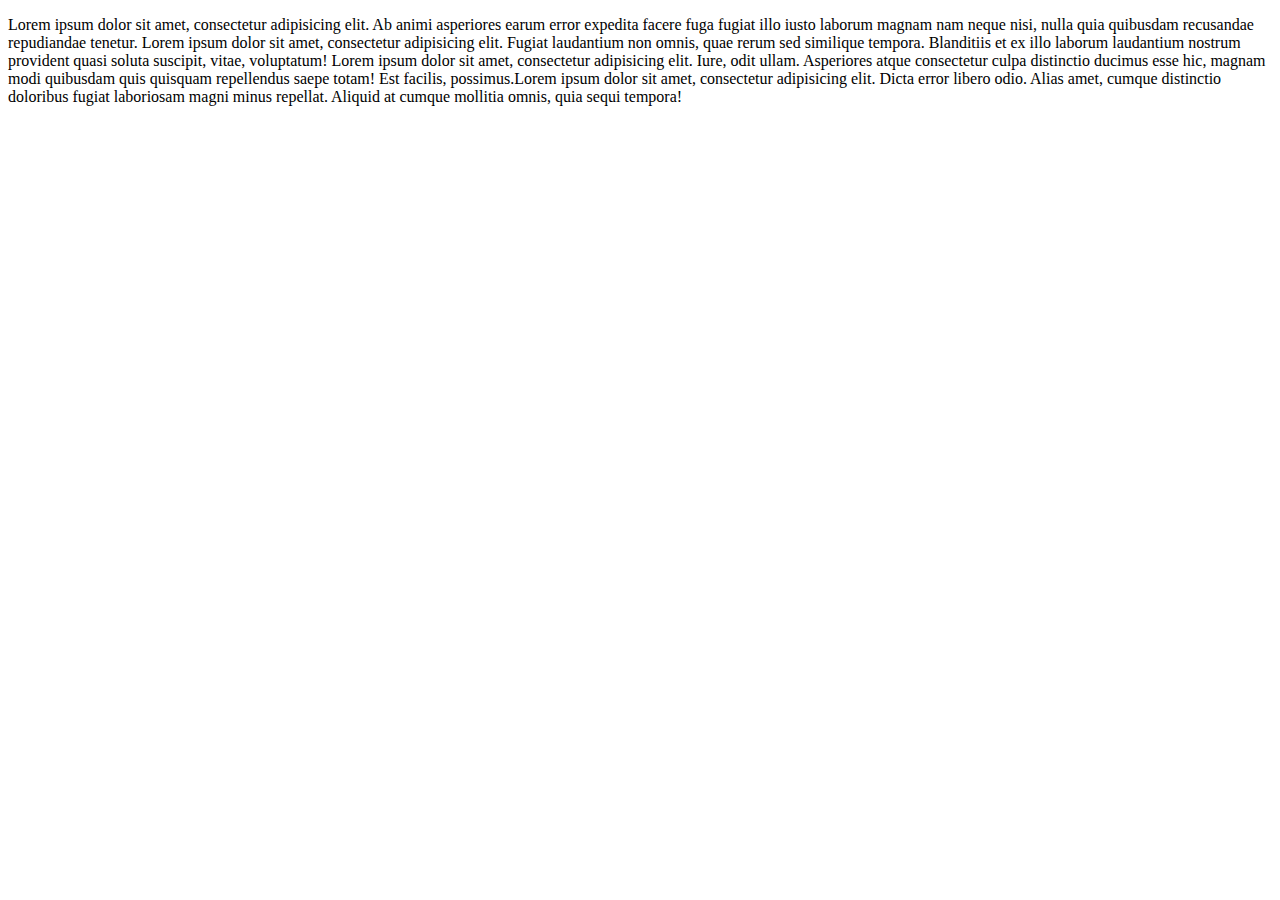
<file: index.html>
<!DOCTYPE html>
<html>
<head lang="en">
    <meta charset="UTF-8">
    <title>Responsive Template</title>

    <meta charset="utf-8" />
    <!--<meta name="viewport" content="width=device-width, initial-scale=1.0" />-->

    <!-- <link rel="stylesheet" href="foundation/css/foundation.css" />
     <script src="foundation/js/vendor/modernizr.js"></script>

     <script src="foundation/js/vendor/jquery.js"></script>
     <script src="foundation/js/foundation.min.js"></script>
     <script>
         $(document).foundation();
     </script>
 -->
</head>
<body>

<div>
    <p>
        Lorem ipsum dolor sit amet, consectetur adipisicing elit. Ab animi asperiores earum error expedita facere fuga fugiat illo iusto laborum magnam nam neque nisi, nulla quia quibusdam recusandae repudiandae tenetur.
        Lorem ipsum dolor sit amet, consectetur adipisicing elit. Fugiat laudantium non omnis, quae rerum sed similique tempora. Blanditiis et ex illo laborum laudantium nostrum provident quasi soluta suscipit, vitae, voluptatum!
        Lorem ipsum dolor sit amet, consectetur adipisicing elit. Iure, odit ullam. Asperiores atque consectetur culpa distinctio ducimus esse hic, magnam modi quibusdam quis quisquam repellendus saepe totam! Est facilis, possimus.Lorem ipsum dolor sit amet, consectetur adipisicing elit. Dicta error libero odio. Alias amet, cumque distinctio doloribus fugiat laboriosam magni minus repellat. Aliquid at cumque mollitia omnis, quia sequi tempora!
    </p>
</div>


</body>
</html>
</file>
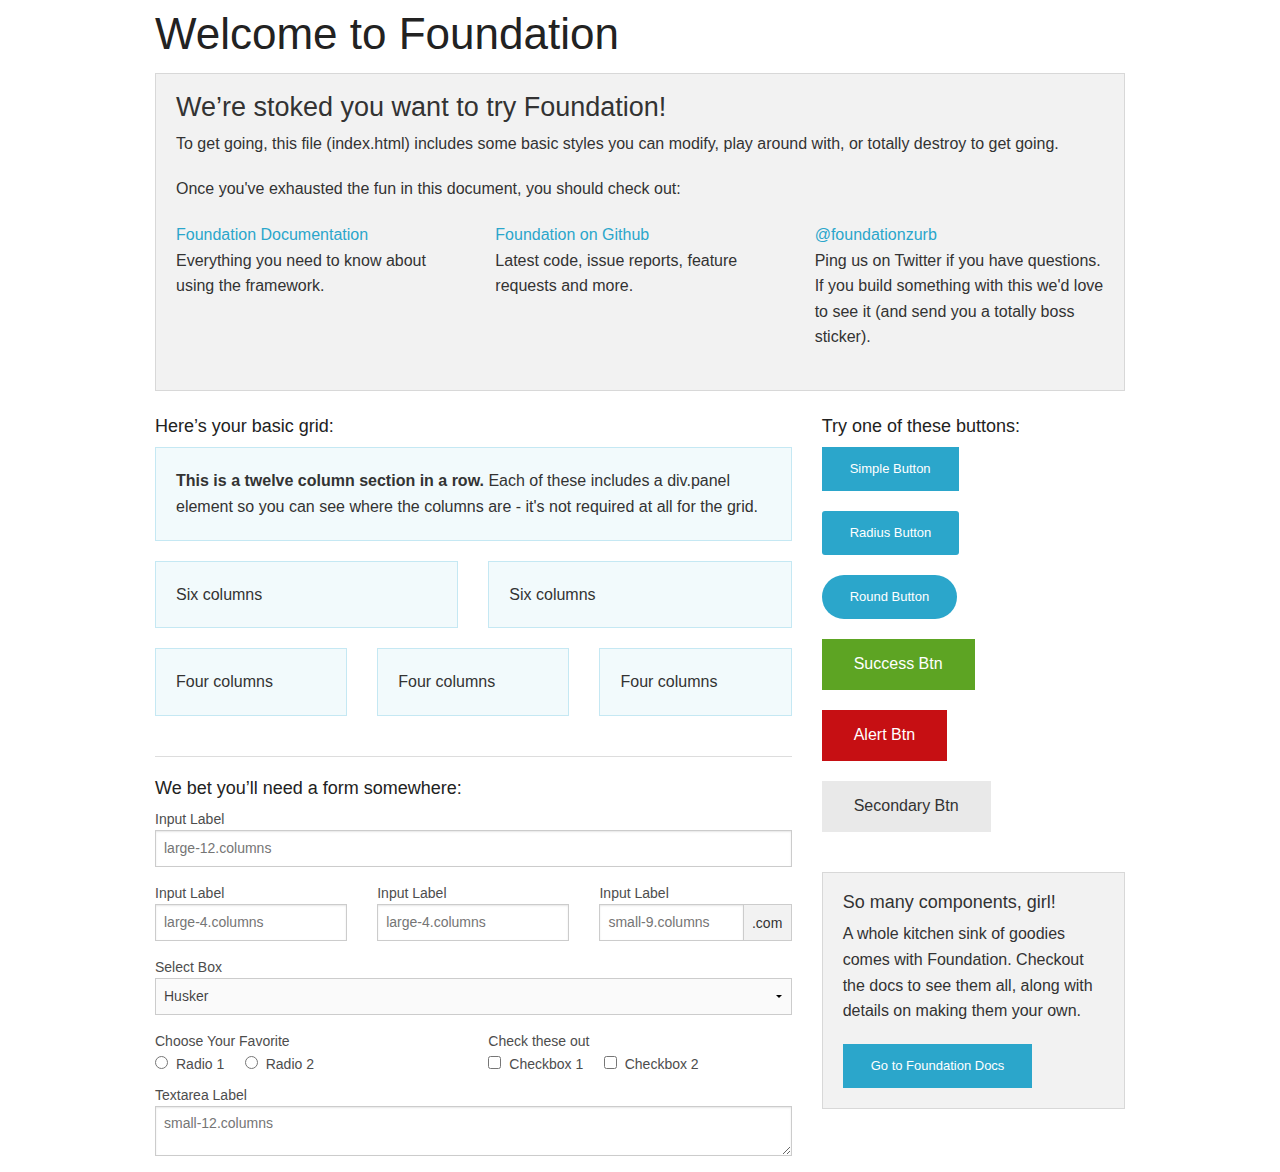
<file: foundation/index.html>
<!doctype html>
<html class="no-js" lang="en">
  <head>
    <meta charset="utf-8" />
    <meta name="viewport" content="width=device-width, initial-scale=1.0" />
    <title>Foundation | Welcome</title>
    <link rel="stylesheet" href="css/foundation.css" />
    <script src="js/vendor/modernizr.js"></script>
  </head>
  <body>
    
    <div class="row">
      <div class="large-12 columns">
        <h1>Welcome to Foundation</h1>
      </div>
    </div>
    
    <div class="row">
      <div class="large-12 columns">
      	<div class="panel">
	        <h3>We&rsquo;re stoked you want to try Foundation! </h3>
	        <p>To get going, this file (index.html) includes some basic styles you can modify, play around with, or totally destroy to get going.</p>
	        <p>Once you've exhausted the fun in this document, you should check out:</p>
	        <div class="row">
	        	<div class="large-4 medium-4 columns">
	    		<p><a href="http://foundation.zurb.com/docs">Foundation Documentation</a><br />Everything you need to know about using the framework.</p>
	    	</div>
	        	<div class="large-4 medium-4 columns">
	        		<p><a href="http://github.com/zurb/foundation">Foundation on Github</a><br />Latest code, issue reports, feature requests and more.</p>
	        	</div>
	        	<div class="large-4 medium-4 columns">
	        		<p><a href="http://twitter.com/foundationzurb">@foundationzurb</a><br />Ping us on Twitter if you have questions. If you build something with this we'd love to see it (and send you a totally boss sticker).</p>
	        	</div>        
					</div>
      	</div>
      </div>
    </div>

    <div class="row">
      <div class="large-8 medium-8 columns">
        <h5>Here&rsquo;s your basic grid:</h5>
        <!-- Grid Example -->

        <div class="row">
          <div class="large-12 columns">
            <div class="callout panel">
              <p><strong>This is a twelve column section in a row.</strong> Each of these includes a div.panel element so you can see where the columns are - it's not required at all for the grid.</p>
            </div>
          </div>
        </div>
        <div class="row">
          <div class="large-6 medium-6 columns">
            <div class="callout panel">
              <p>Six columns</p>
            </div>
          </div>
          <div class="large-6 medium-6 columns">
            <div class="callout panel">
              <p>Six columns</p>
            </div>
          </div>
        </div>
        <div class="row">
          <div class="large-4 medium-4 small-4 columns">
            <div class="callout panel">
              <p>Four columns</p>
            </div>
          </div>
          <div class="large-4 medium-4 small-4 columns">
            <div class="callout panel">
              <p>Four columns</p>
            </div>
          </div>
          <div class="large-4 medium-4 small-4 columns">
            <div class="callout panel">
              <p>Four columns</p>
            </div>
          </div>
        </div>
        
        <hr />
                
        <h5>We bet you&rsquo;ll need a form somewhere:</h5>
        <form>
				  <div class="row">
				    <div class="large-12 columns">
				      <label>Input Label</label>
				      <input type="text" placeholder="large-12.columns" />
				    </div>
				  </div>
				  <div class="row">
				    <div class="large-4 medium-4 columns">
				      <label>Input Label</label>
				      <input type="text" placeholder="large-4.columns" />
				    </div>
				    <div class="large-4 medium-4 columns">
				      <label>Input Label</label>
				      <input type="text" placeholder="large-4.columns" />
				    </div>
				    <div class="large-4 medium-4 columns">
				      <div class="row collapse">
				        <label>Input Label</label>
				        <div class="small-9 columns">
				          <input type="text" placeholder="small-9.columns" />
				        </div>
				        <div class="small-3 columns">
				          <span class="postfix">.com</span>
				        </div>
				      </div>
				    </div>
				  </div>
				  <div class="row">
				    <div class="large-12 columns">
				      <label>Select Box</label>
				      <select>
				        <option value="husker">Husker</option>
				        <option value="starbuck">Starbuck</option>
				        <option value="hotdog">Hot Dog</option>
				        <option value="apollo">Apollo</option>
				      </select>
				    </div>
				  </div>
				  <div class="row">
				    <div class="large-6 medium-6 columns">
				      <label>Choose Your Favorite</label>
				      <input type="radio" name="pokemon" value="Red" id="pokemonRed"><label for="pokemonRed">Radio 1</label>
				      <input type="radio" name="pokemon" value="Blue" id="pokemonBlue"><label for="pokemonBlue">Radio 2</label>
				    </div>
				    <div class="large-6 medium-6 columns">
				      <label>Check these out</label>
				      <input id="checkbox1" type="checkbox"><label for="checkbox1">Checkbox 1</label>
				      <input id="checkbox2" type="checkbox"><label for="checkbox2">Checkbox 2</label>
				    </div>
				  </div>
				  <div class="row">
				    <div class="large-12 columns">
				      <label>Textarea Label</label>
				      <textarea placeholder="small-12.columns"></textarea>
				    </div>
				  </div>
				</form>
      </div>     

      <div class="large-4 medium-4 columns">
			  <h5>Try one of these buttons:</h5>
			  <p><a href="#" class="small button">Simple Button</a><br/>
        <a href="#" class="small radius button">Radius Button</a><br/>
        <a href="#" class="small round button">Round Button</a><br/>            
        <a href="#" class="medium success button">Success Btn</a><br/>
        <a href="#" class="medium alert button">Alert Btn</a><br/>
        <a href="#" class="medium secondary button">Secondary Btn</a></p>           
				<div class="panel">
        	<h5>So many components, girl!</h5>
        	<p>A whole kitchen sink of goodies comes with Foundation. Checkout the docs to see them all, along with details on making them your own.</p>
        	<a href="http://foundation.zurb.com/docs/" class="small button">Go to Foundation Docs</a>          
        </div>
      </div>
    </div>
    
    <script src="js/vendor/jquery.js"></script>
    <script src="js/foundation.min.js"></script>
    <script>
      $(document).foundation();
    </script>
  </body>
</html>
</file>
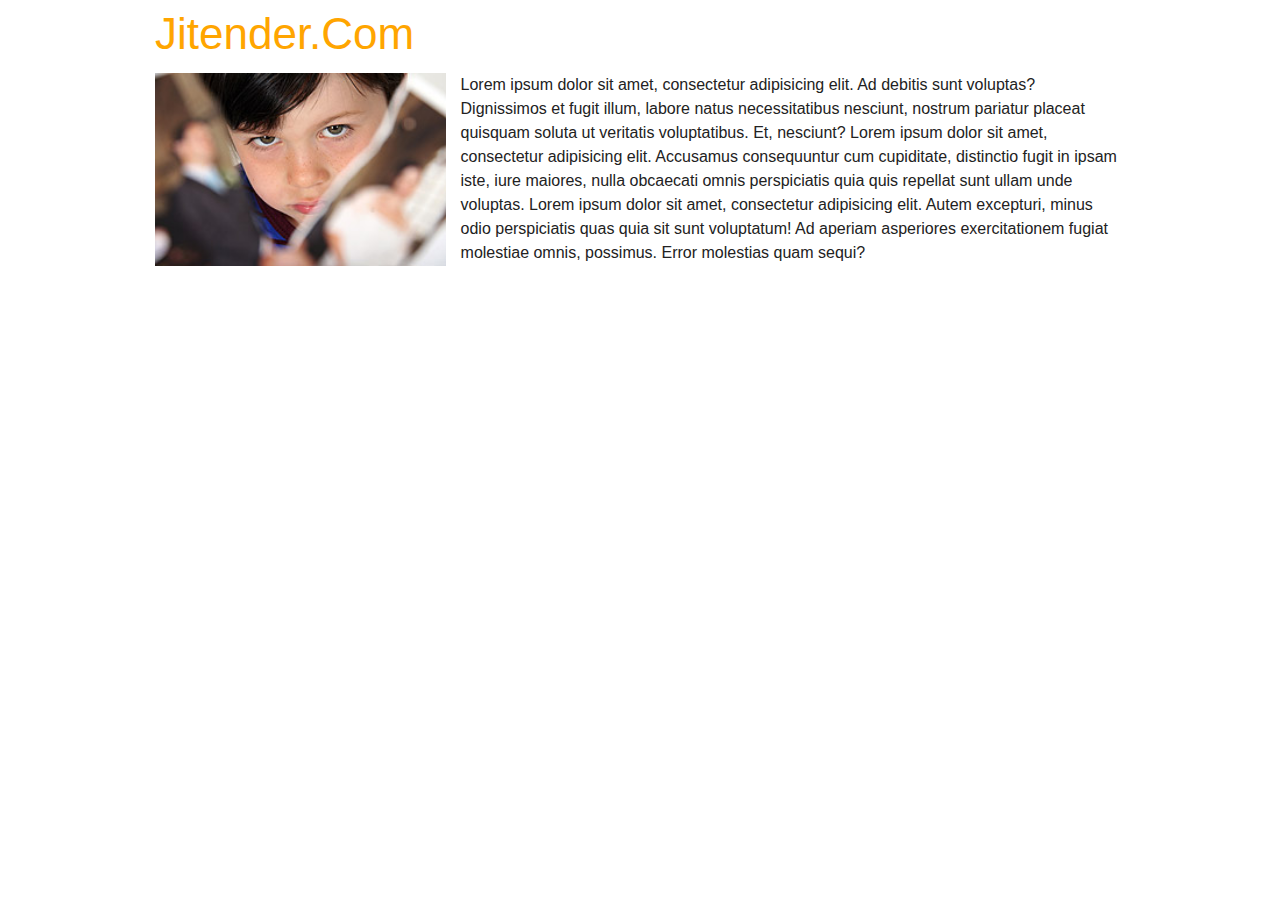
<file: basic.html>
<!DOCTYPE html>
<!--[if IE 9]><html class="lt-ie10" lang="en" > <![endif]-->
<html class="no-js" lang="en" >

<head>
    <meta charset="utf-8">
    <!-- If you delete this meta tag World War Z will become a reality -->
    <meta name="viewport" content="width=device-width, initial-scale=1.0">
    <title>Foundation 5</title>

    <!-- If you are using the CSS version, only link these 2 files, you may add app.css to use for your overrides if you like -->
    <link rel="stylesheet" href="foundation/css/normalize.css">
    <link rel="stylesheet" href="foundation/css/foundation.css">

    <!-- If you are using the gem version, you need this only -->
    <link rel="stylesheet" href="public/app.css">

    <script src="foundation/js/vendor/modernizr.js"></script>

</head>
<body>



<!-- body content here -->

<script src="foundation/js/vendor/jquery.js"></script>
<script src="foundation/js/foundation.min.js"></script>
<script>
    $(document).foundation();
</script>


<div class="row">

    <div class="small-12 medium-12 large-12 columns">

            <h1> Jitender.Com </h1>
    </div>

</div>



<div class="row">



    <div class="small-12 columns">
    <div style="float: left" >
        <img src="foundation/img/boy.jpg" style="float: left;max-width: 30%;margin-right: 1.5%"/>Lorem ipsum dolor sit amet, consectetur adipisicing elit. Ad debitis sunt voluptas? Dignissimos et fugit illum, labore natus necessitatibus nesciunt, nostrum pariatur placeat quisquam soluta ut veritatis voluptatibus. Et, nesciunt?
        Lorem ipsum dolor sit amet, consectetur adipisicing elit. Accusamus consequuntur cum cupiditate, distinctio fugit in ipsam iste, iure maiores, nulla obcaecati omnis perspiciatis quia quis repellat sunt ullam unde voluptas.
        Lorem ipsum dolor sit amet, consectetur adipisicing elit. Autem excepturi, minus odio perspiciatis quas quia sit sunt voluptatum! Ad aperiam asperiores exercitationem fugiat molestiae omnis, possimus. Error molestias quam sequi?
    </div>

    </div>
</div>






</body>
</html>
</file>
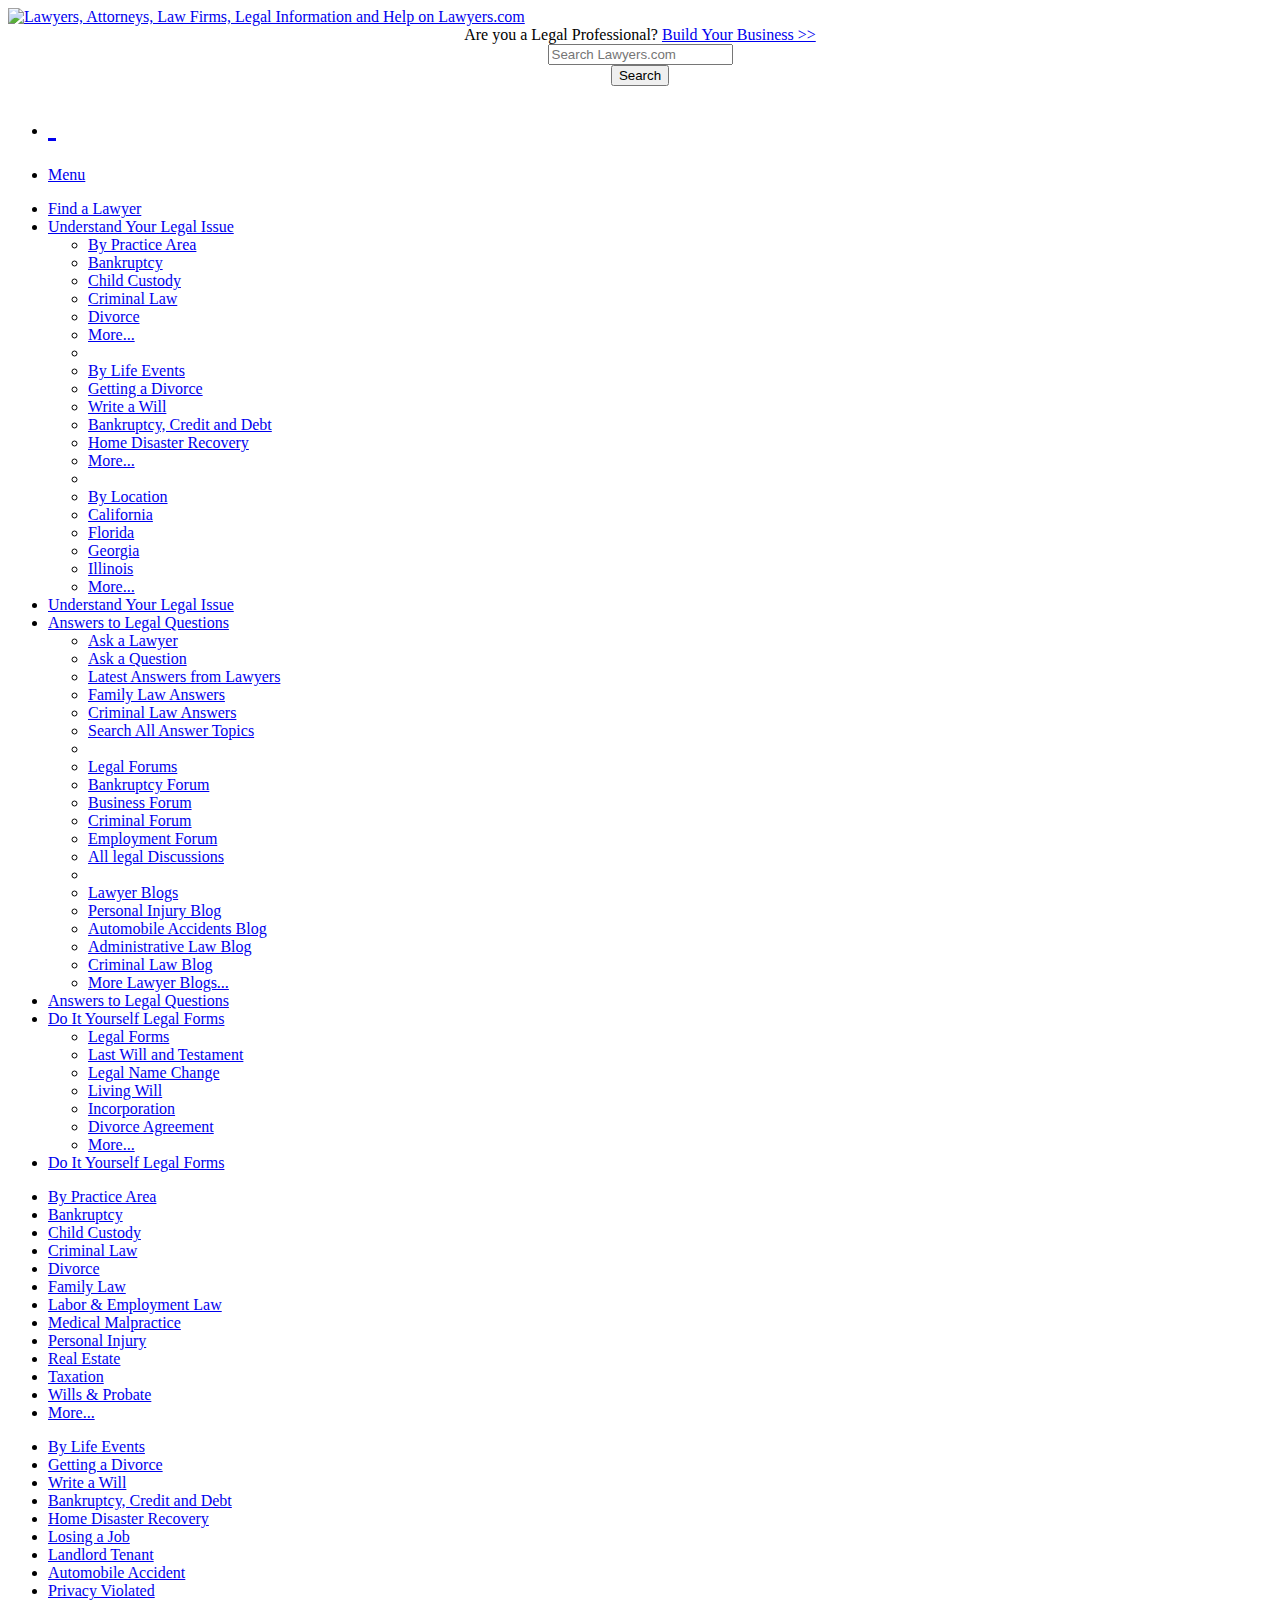
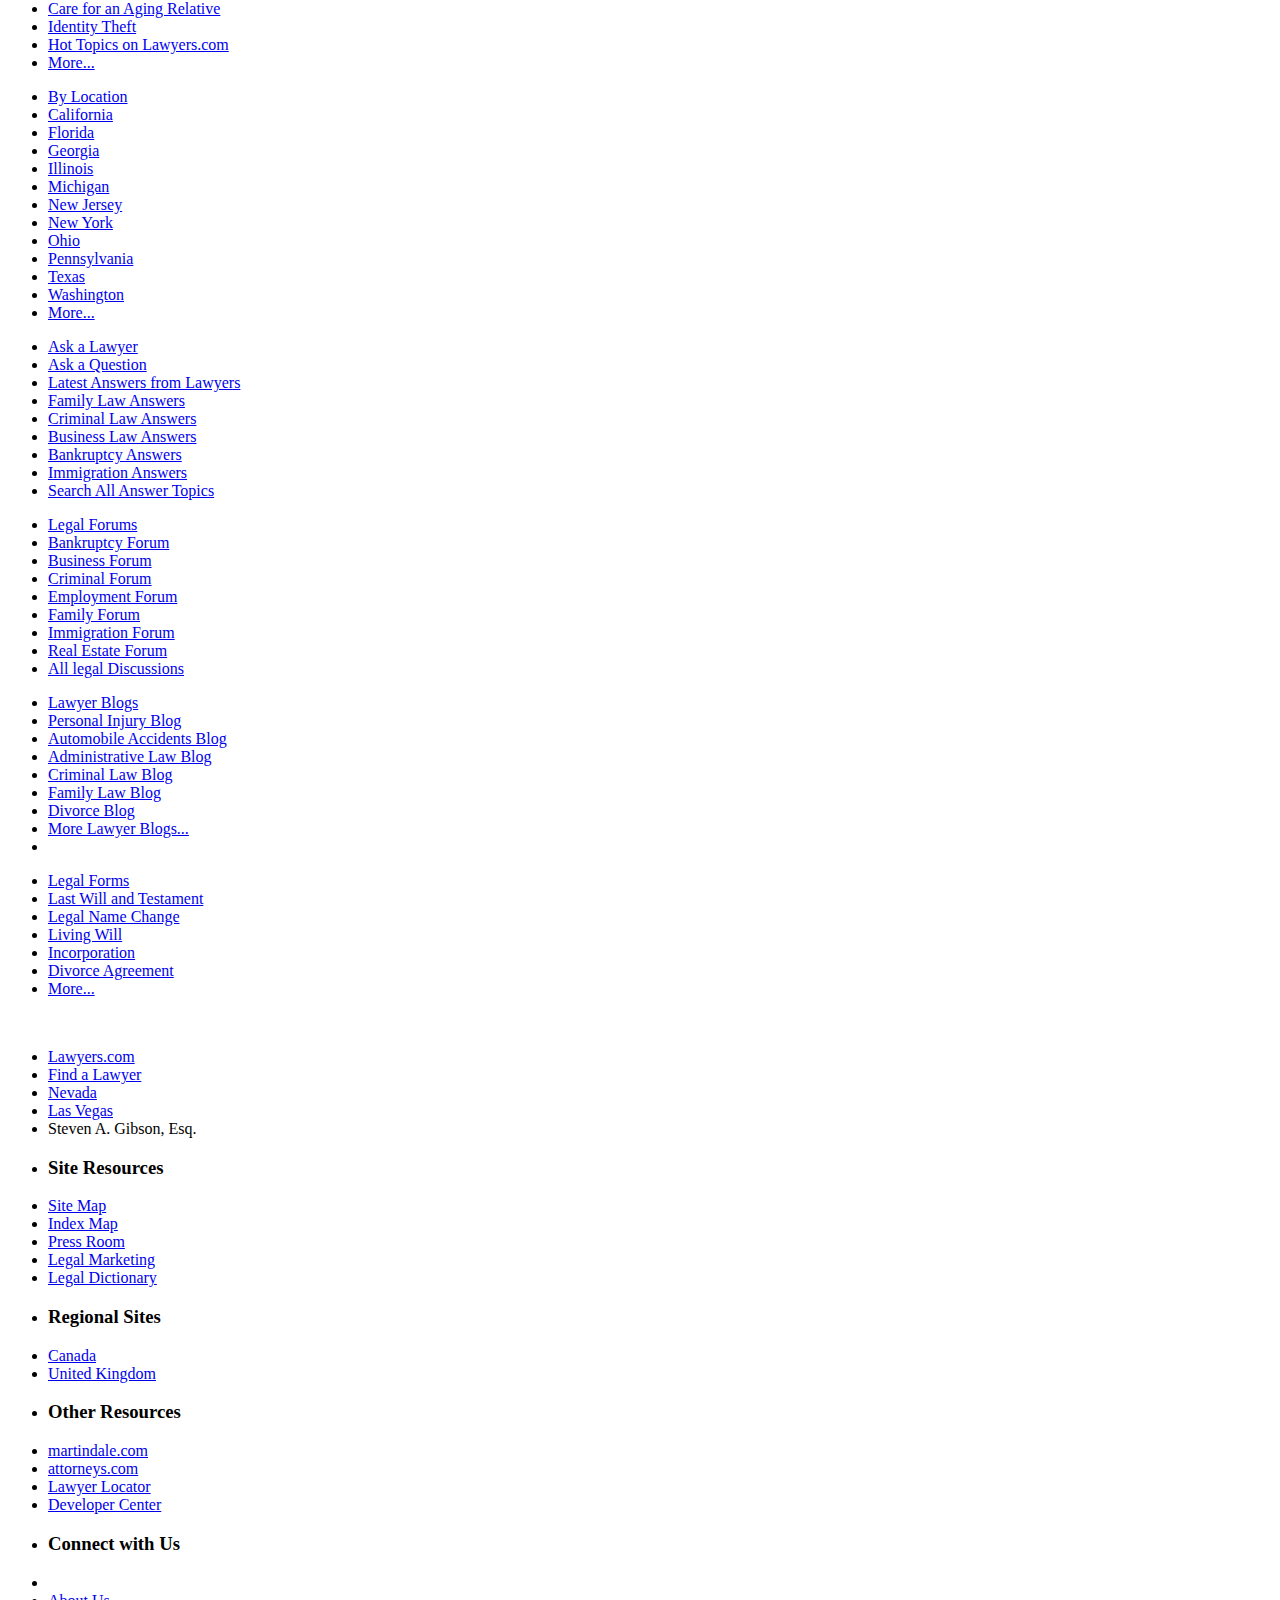
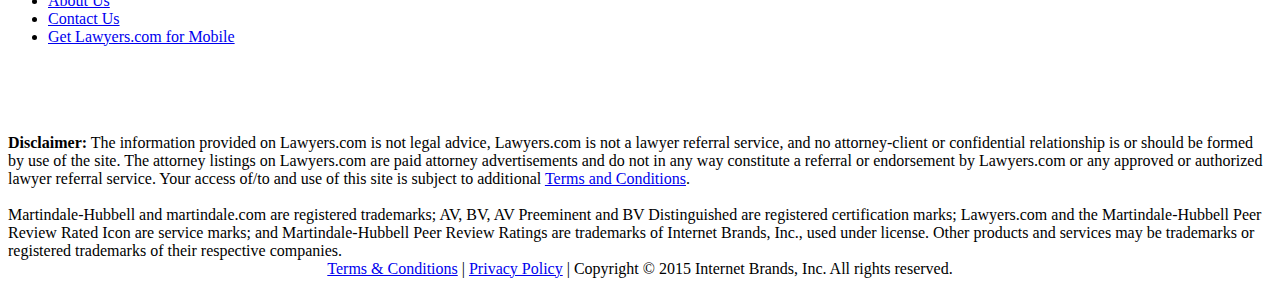
<file: fullheader.html>
<!doctype html>
<html class="no-js" lang="en">
<head>
    <meta charset="utf-8" />
    <meta name="viewport" content="width=device-width, initial-scale=1.0" />
    <!-- *:favicon.ico -->
    <link rel="shortcut icon" href="http://i.lawyers.com/assets/compiled/prod/favicon/favicon.ico/favicon-43a8aa8a.ico" />
    <!-- endbuild -->

    <title>Lawyers.com Header and Footer</title>

    <!-- *:app.css -->
    <link rel="stylesheet" type="text/css" href="http://c.lawyers.com/assets/compiled/prod/css/app.css/app-f725fe76.css" />
    <!-- endbuild -->

    <!-- *:modernizr.js -->
    <script src="http://s.lawyers.com/assets/compiled/prod/js/modernizr.js/modernizr-d28c470b.js"></script>
    <!-- endbuild -->

</head>
<body>
<!-- Responsive Header Start here-->
<header>
    <div id="logorow">
        <div class="row">
            <div class="large-12 columns">

                <div id="header-logo">

                    <a id="header_0_hlHomeLogo" title="Lawyers, Attorneys, Law Firms, Legal Information and Help on Lawyers.com" onclick="setAction('Logo');" href="http://www.lawyers.com">
                        <img data-interchange="[http://i.lawyers.com/assets/compiled/prod/images/logo.png/logo-dca6ca37.png, (small)], [http://i.lawyers.com/assets/compiled/prod/images/lawyers_logo_v1.png/lawyers_logo_v1-442f4e18.png, (medium)]" title="Lawyers, Attorneys, Law Firms, Legal Information and Help on Lawyers.com" />
                    </a>
                </div>
                <div align="center">
                    <div class="nav-bar header-search">
                        <div id="lfmc">
                            Are you a Legal Professional? <a trackingdata="{&quot;ID&quot;:&quot;n/a&quot;,&quot;Label&quot;:&quot;marketing&quot;}" target="_blank" href="http://www.lexisnexis.com/law-firm-marketing/contact-us/?offertext=ldcforattorneys&amp;phone=ldcforattorneys&amp;access=1-2227106131&amp;treatcd=1-2977588811&amp;offercd=1-1371011771">Build&#160;Your&#160;Business&#160;&gt;&gt;</a>
                        </div>
                        <form id="searchForm" name="searchForm" action="/" method="post" onsubmit="return doSiteSearch();">
                            <div id="sitesearchbox" >
                                <div class="row collapse">
                                    <div class="small-10 columns">
                                        <input id="globalSearchTerm" class="no-border" type="text" placeholder="Search Lawyers.com">
                                    </div>
                                    <div class="small-2 columns">
                                        <input class="default-button" value="Search" type="submit" />
                                    </div>
                                </div>
                            </div>
                        </form>
                    </div>
                </div>
            </div>
        </div>
    </div>
</header>

<div class="nav-bkg">
    <nav class="top-bar row" data-topbar>
        <!-- Title Area -->
        <ul class="title-area">
            <li class="name">
                <h1>
                    <a href="http://www.lawyers.com" onclick="setAction('globalheader');" class="nav-home">&#160;</a>
                </h1>
            </li>
            <li class="toggle-topbar menu-icon"><a href="#"><span>Menu</span></a></li>
        </ul>
        <!-- END Title Area -->
        <!-- SMALL NAV -->
        <section class="top-bar-section">
            <!-- Left Nav Section -->
            <ul class="left">
                <li class="li2"><a href="http://www.lawyers.com/find-a-lawyer.html" title="" target="" class="navlink">Find a Lawyer</a></li>
                <li class="has-dropdown show-for-small">
                    <a href="#">Understand Your Legal Issue</a>
                    <ul class="dropdown">
                        <li><a href="/understand-your-legal-issue.html#practice_area" title="" target="" class="strongLink">By Practice Area</a></li>
                        <li><a href="http://bankruptcy.lawyers.com/" title="Bankruptcy" target="">Bankruptcy</a></li>
                        <li><a href="http://family-law.lawyers.com/child-custody/" title="Child Custody" target="">Child Custody</a></li>
                        <li><a href="http://criminal.lawyers.com/" title="Criminal Law" target="">Criminal Law</a></li>
                        <li><a href="http://family-law.lawyers.com/divorce/" title="Divorce" target="">Divorce</a></li>
                        <li><a href="http://research.lawyers.com/areas-of-law.html" title="" target="">More...</a></li>
                        <li class="divider"></li>
                        <li><a href="/understand-your-legal-issue.html#by_life_events" title="" target="" class="strongLink">By Life Events</a></li>
                        <li><a href="http://research.lawyers.com/life-event-get-divorced.html" title="Getting a Divorce" target="">Getting a Divorce</a></li>
                        <li><a href="http://research.lawyers.com/life-event-write-a-will.html" title="Write a Will" target="">Write a Will</a></li>
                        <li><a href="http://research.lawyers.com/life-event-bankruptcy-credit-and-debt.html" title="Bankruptcy, Credit and Debt" target="">Bankruptcy, Credit and Debt</a></li>
                        <li><a href="http://research.lawyers.com/life-event-home-disaster-recovery.html" title="Home Disaster Recovery" target="">Home Disaster Recovery</a></li>
                        <li><a href="http://research.lawyers.com/life-event-topics.html" title="" target="" class="More">More...</a></li>
                        <li class="divider"></li>
                        <li><a href="http://research.lawyers.com/state-law-and-agencies.html" title="" target="" class="strongLink">By Location</a></li>
                        <li><a href="http://research.lawyers.com/california/california-lawyers-laws-and-resources.html" title="California" target="">California</a></li>
                        <li><a href="http://research.lawyers.com/florida/florida-lawyers-laws-and-resources.html" title="Florida" target="">Florida</a></li>
                        <li><a href="http://research.lawyers.com/georgia/georgia-lawyers-laws-and-resources.html" title="Georgia" target="">Georgia</a></li>
                        <li><a href="http://research.lawyers.com/illinois/illinois-lawyers-laws-and-resources.html" title="Illinois" target="">Illinois</a></li>
                        <li><a href="http://research.lawyers.com/state-law-and-agencies.html" title="" target="">More...</a></li>
                    </ul>
                </li>
                <li class="hide-for-small has-dropdown megaMenu">
                    <a href="//www.lawyers.com/understand-your-legal-issue.html" data-dropdown="megaMenu1" data-options="is_hover:true">Understand Your Legal Issue</a>
                </li>
                <li class="has-dropdown show-for-small">
                    <a href="#">Answers to Legal Questions</a>
                    <ul class="dropdown">
                        <li><a href="http://www.lawyers.com/ask-a-lawyer.html" title="" target="" class="strongLink">Ask a Lawyer</a></li>
                        <li><a href="http://www.lawyers.com/ask-a-lawyer/ask-a-question.html" title="Ask a Question" target="">Ask a Question</a></li>
                        <li><a href="http://www.lawyers.com/ask-a-lawyer.html" title="Latest Answers from Lawyers" target="">Latest Answers from Lawyers</a></li>
                        <li><a href="http://www.lawyers.com/ask-a-lawyer.html?event=event&amp;state=&amp;aop=748&amp;viewmore=true" title="Family Law Answers" target="">Family Law Answers</a></li>
                        <li><a href="http://www.lawyers.com/ask-a-lawyer.html?event=event&amp;state=&amp;aop=738&amp;viewmore=true" title="Criminal Law Answers" target="">Criminal Law Answers</a></li>
                        <li><a href="http://www.lawyers.com/ask-a-lawyer.html" title="Search All Answer Topics" target="" class="More">Search All Answer Topics</a></li>
                        <li class="divider"></li>
                        <li><a href="http://community.lawyers.com/forums/" title="" target="" class="strongLink">Legal Forums</a></li>
                        <li><a href="http://community.lawyers.com/forums/default.aspx?GroupID=3" title="Bankruptcy Forum" target="">Bankruptcy Forum</a></li>
                        <li><a href="http://community.lawyers.com/forums/default.aspx?GroupID=4" title="Business Forum" target="">Business Forum</a></li>
                        <li><a href="http://community.lawyers.com/forums/default.aspx?GroupID=8" title="Criminal Forum" target="">Criminal Forum</a></li>
                        <li><a href="http://community.lawyers.com/forums/default.aspx?GroupID=9" title="Employment Forum" target="">Employment Forum</a></li>
                        <li><a href="http://community.lawyers.com/forums/" title="" target="" class="More">All legal Discussions</a></li>
                        <li class="divider"></li>
                        <li><a href="http://research.lawyers.com/blogs/" title="" target="" class="strongLink">Lawyer Blogs</a></li>
                        <li><a href="http://personal-injury.lawyers.com/blogs/categories/769-personal-injury" title="Personal Injury Blog" target="">Personal Injury Blog</a></li>
                        <li><a href="http://personal-injury.lawyers.com/auto-accidents/blogs/categories/912-automobile-accidents" title="Automobile Accidents Blog" target="">Automobile Accidents Blog</a></li>
                        <li><a href="http://administrative-law.lawyers.com/blogs/categories/722-administrative-law" title="Administrative Law Blog" target="">Administrative Law Blog</a></li>
                        <li><a href="http://criminal.lawyers.com/blogs/categories/738-criminal-law" title="Criminal Law Blog" target="">Criminal Law Blog</a></li>
                        <li><a href="http://research.lawyers.com/blogs/" title="" target="" class="More">More Lawyer Blogs...</a></li>
                    </ul>
                </li>
                <li class="hide-for-small has-dropdown megaMenu">
                    <a href="//www.lawyers.com/discuss-your-legal-issue.html" data-dropdown="megaMenu2" data-options="is_hover:true">Answers to Legal Questions</a>
                </li>
                <li class="has-dropdown show-for-small">
                    <a href="#">Do It Yourself Legal Forms</a>
                    <ul class="dropdown">
                        <li><a href="http://research.lawyers.com/do-it-yourself-personal-and-business-legal-forms.html" title="" target="" class="strongLink">Legal Forms</a></li>
                        <li><a href="http://research.lawyers.com/sitecore/content/home/external-links/legalzoom/last-will-and-testament.html" title="Last Will and Testament" target="_blank">Last Will and Testament</a></li>
                        <li><a href="http://research.lawyers.com/sitecore/content/home/external-links/legalzoom/legal-name-change.html" title="Legal Name Change" target="_blank">Legal Name Change</a></li>
                        <li><a href="http://research.lawyers.com/sitecore/content/home/external-links/legalzoom/living-will.html" title="Living Will" target="_blank">Living Will</a></li>
                        <li><a href="http://research.lawyers.com/sitecore/content/home/external-links/legalzoom/incorporation-services.html" title="Incorporation" target="_blank">Incorporation</a></li>
                        <li><a href="http://research.lawyers.com/sitecore/content/home/external-links/legalzoom/divorce-agreement.html" title="Divorce Agreement" target="_blank">Divorce Agreement</a></li>
                        <li><a href="http://research.lawyers.com/do-it-yourself-personal-and-business-legal-forms.html" title="" target="" class="More">More...</a></li>
                    </ul>
                </li>
                <li class="hide-for-small has-dropdown megaMenu">
                    <a href="//research.lawyers.com/do-it-yourself-personal-and-business-legal-forms.html" data-dropdown="megaMenu3" data-options="is_hover:true">Do It Yourself Legal Forms</a>
                </li>
            </ul>
        </section>
    </nav>
    <div class="hide-for-small">
        <div id="megaMenu1" class="mega-menu-content" data-dropdown-content="">
            <div class="row">
                <div class="medium-4 columns navodd">
                    <ul>
                        <li><a href="/understand-your-legal-issue.html#practice_area" title="" target="" class="strongLink">By Practice Area</a></li>
                        <li><a href="http://bankruptcy.lawyers.com/" title="Bankruptcy" target="">Bankruptcy</a></li>
                        <li><a href="http://family-law.lawyers.com/child-custody/" title="Child Custody" target="">Child Custody</a></li>
                        <li><a href="http://criminal.lawyers.com/" title="Criminal Law" target="">Criminal Law</a></li>
                        <li><a href="http://family-law.lawyers.com/divorce/" title="Divorce" target="">Divorce</a></li>
                        <li><a href="http://family-law.lawyers.com/" title="Family Law" target="">Family Law</a></li>
                        <li><a href="http://labor-employment-law.lawyers.com/" title="Labor &amp; Employment Law" target="">Labor &amp; Employment Law</a></li>
                        <li><a href="http://medical-malpractice.lawyers.com/" title="" target="">Medical Malpractice</a></li>
                        <li><a href="http://personal-injury.lawyers.com/" title="Personal Injury" target="">Personal Injury</a></li>
                        <li><a href="http://real-estate.lawyers.com/" title="Real Estate" target="">Real Estate</a></li>
                        <li><a href="http://taxation.lawyers.com/" title="Taxation" target="">Taxation</a></li>
                        <li><a href="http://wills-probate.lawyers.com/" title="Wills &amp; Probate" target="">Wills &amp; Probate</a></li>
                        <li><a href="http://research.lawyers.com/areas-of-law.html" title="" target="" class="More">More...</a></li>
                    </ul>
                </div>
                <div class="medium-4 columns naveven">
                    <ul>
                        <li><a href="/understand-your-legal-issue.html#by_life_events" title="" target="" class="strongLink">By Life Events</a></li>
                        <li><a href="http://research.lawyers.com/life-event-get-divorced.html" title="Getting a Divorce" target="">Getting a Divorce</a></li>
                        <li><a href="http://research.lawyers.com/life-event-write-a-will.html" title="Write a Will" target="">Write a Will</a></li>
                        <li><a href="http://research.lawyers.com/life-event-bankruptcy-credit-and-debt.html" title="Bankruptcy, Credit and Debt" target="">Bankruptcy, Credit and Debt</a></li>
                        <li><a href="http://research.lawyers.com/life-event-home-disaster-recovery.html" title="Home Disaster Recovery" target="">Home Disaster Recovery</a></li>
                        <li><a href="http://research.lawyers.com/life-event-losing-a-job.html" title="Losing a Job" target="">Losing a Job</a></li>
                        <li><a href="http://research.lawyers.com/life-event-being-a-landlord-or-tenant.html" title="Landlord Tenant" target="">Landlord Tenant</a></li>
                        <li><a href="http://research.lawyers.com/life-event-automobile-accident.html" title="Automobile Accident" target="">Automobile Accident</a></li>
                        <li><a href="http://research.lawyers.com/life-event-protect-your-privacy.html" title="Privacy Violated" target="">Privacy Violated</a></li>
                        <li><a href="http://research.lawyers.com/life-event-care-for-an-aging-relative.html" title="Care for an Aging Relative" target="">Care for an Aging Relative</a></li>
                        <li><a href="http://research.lawyers.com/life-event-identity-theft.html" title="Identity Theft" target="">Identity Theft</a></li>
                        <li><a href="http://research.lawyers.com/hot-topics-on-lawyerscom.html" title="Hot Topics" target="">Hot Topics on Lawyers.com</a></li>
                        <li><a href="http://research.lawyers.com/life-event-topics.html" title="" target="" class="More">More...</a></li>
                    </ul>
                </div>
                <div class="medium-4 columns navodd">
                    <ul>
                        <li><a href="http://research.lawyers.com/state-law-and-agencies.html" title="" target="" class="strongLink">By Location</a></li>
                        <li><a href="http://research.lawyers.com/california/california-lawyers-laws-and-resources.html" title="California" target="">California</a></li>
                        <li><a href="http://research.lawyers.com/florida/florida-lawyers-laws-and-resources.html" title="Florida" target="">Florida</a></li>
                        <li><a href="http://research.lawyers.com/georgia/georgia-lawyers-laws-and-resources.html" title="Georgia" target="">Georgia</a></li>
                        <li><a href="http://research.lawyers.com/illinois/illinois-lawyers-laws-and-resources.html" title="Illinois" target="">Illinois</a></li>
                        <li><a href="http://research.lawyers.com/michigan/michigan-lawyers-laws-and-resources.html" title="Michigan" target="">Michigan</a></li>
                        <li><a href="http://research.lawyers.com/new-jersey/new-jersey-lawyers-laws-and-resources.html" title="New Jersey" target="">New Jersey</a></li>
                        <li><a href="http://research.lawyers.com/new-york/new-york-lawyers-laws-and-resources.html" title="New York" target="">New York</a></li>
                        <li><a href="http://research.lawyers.com/ohio/ohio-lawyers-laws-and-resources.html" title="Ohio" target="">Ohio</a></li>
                        <li><a href="http://research.lawyers.com/pennsylvania/pennsylvania-lawyers-laws-and-resources.html" title="Pennsylvania" target="">Pennsylvania</a></li>
                        <li><a href="http://research.lawyers.com/texas/texas-lawyers-laws-and-resources.html" title="Texas" target="">Texas</a></li>
                        <li><a href="http://research.lawyers.com/washington/washington-lawyers-laws-and-resources.html" title="Washington" target="">Washington</a></li>
                        <li><a href="http://research.lawyers.com/state-law-and-agencies.html" title="" target="" class="More">More...</a></li>
                    </ul>
                </div>
            </div>
        </div>
    </div>
    <div class="hide-for-small">
        <div id="megaMenu2" class="mega-menu-content" data-dropdown-content="">
            <div class="row">
                <div class="medium-4 columns navodd">
                    <ul>
                        <li><a href="http://www.lawyers.com/ask-a-lawyer.html" title="" target="" class="strongLink">Ask a Lawyer</a></li>
                        <li><a href="http://www.lawyers.com/ask-a-lawyer/ask-a-question.html" title="Ask a Question" target="">Ask a Question</a></li>
                        <li><a href="http://www.lawyers.com/ask-a-lawyer.html" title="Latest Answers from Lawyers" target="">Latest Answers from Lawyers</a></li>
                        <li><a href="http://www.lawyers.com/ask-a-lawyer.html?event=event&amp;state=&amp;aop=748&amp;viewmore=true" title="Family Law Answers" target="">Family Law Answers</a></li>
                        <li><a href="http://www.lawyers.com/ask-a-lawyer.html?event=event&amp;state=&amp;aop=738&amp;viewmore=true" title="Criminal Law Answers" target="">Criminal Law Answers</a></li>
                        <li><a href="http://www.lawyers.com/ask-a-lawyer.html?event=event&amp;state=&amp;aop=730&amp;viewmore=true" title="Business Law Answers" target="">Business Law Answers</a></li>
                        <li><a href="http://www.lawyers.com/ask-a-lawyer.html?event=event&amp;state=&amp;aop=729&amp;viewmore=true" title="Bankruptcy Answers" target="">Bankruptcy Answers</a></li>
                        <li><a href="http://www.lawyers.com/ask-a-lawyer.html?event=event&amp;state=&amp;aop=753&amp;viewmore=true" title="Immigration Answers" target="">Immigration Answers</a></li>
                        <li><a href="http://www.lawyers.com/ask-a-lawyer.html" title="Search All Answer Topics" target="" class="More">Search All Answer Topics</a></li>
                    </ul>
                </div>
                <div class="medium-4 columns naveven">
                    <ul>
                        <li><a href="http://community.lawyers.com/forums/" title="" target="" class="strongLink">Legal Forums</a></li>
                        <li><a href="http://community.lawyers.com/forums/default.aspx?GroupID=3" title="Bankruptcy Forum" target="">Bankruptcy Forum</a></li>
                        <li><a href="http://community.lawyers.com/forums/default.aspx?GroupID=4" title="Business Forum" target="">Business Forum</a></li>
                        <li><a href="http://community.lawyers.com/forums/default.aspx?GroupID=8" title="Criminal Forum" target="">Criminal Forum</a></li>
                        <li><a href="http://community.lawyers.com/forums/default.aspx?GroupID=9" title="Employment Forum" target="">Employment Forum</a></li>
                        <li><a href="http://community.lawyers.com/forums/default.aspx?GroupID=10" title="Family Forum" target="">Family Forum</a></li>
                        <li><a href="http://community.lawyers.com/forums/default.aspx?GroupID=12" title="Immigration Forum" target="">Immigration Forum</a></li>
                        <li><a href="http://community.lawyers.com/forums/default.aspx?GroupID=14" title="" target="">Real Estate Forum</a></li>
                        <li><a href="http://community.lawyers.com/forums/" title="" target="" class="More">All legal Discussions</a></li>
                    </ul>
                </div>
                <div class="medium-4 columns navodd">
                    <ul>
                        <li><a href="http://research.lawyers.com/blogs/" title="" target="" class="strongLink">Lawyer Blogs</a></li>
                        <li><a href="http://personal-injury.lawyers.com/blogs/categories/769-personal-injury" title="Personal Injury Blog" target="">Personal Injury Blog</a></li>
                        <li><a href="http://personal-injury.lawyers.com/auto-accidents/blogs/categories/912-automobile-accidents" title="Automobile Accidents Blog" target="">Automobile Accidents Blog</a></li>
                        <li><a href="http://administrative-law.lawyers.com/blogs/categories/722-administrative-law" title="Administrative Law Blog" target="">Administrative Law Blog</a></li>
                        <li><a href="http://criminal.lawyers.com/blogs/categories/738-criminal-law" title="Criminal Law Blog" target="">Criminal Law Blog</a></li>
                        <li><a href="http://family-law.lawyers.com/blogs/categories/748-family-law" title="Family Law Blog" target="">Family Law Blog</a></li>
                        <li><a href="http://family-law.lawyers.com/divorce/blogs/categories/870-divorce" title="Divorce Blog" target="">Divorce Blog</a></li>
                        <li><a href="http://research.lawyers.com/blogs/" title="" target="" class="More">More Lawyer Blogs...</a></li>
                        <li>&#160;</li>
                    </ul>
                </div>
            </div>
        </div>
    </div>
    <div class="hide-for-small">
        <div id="megaMenu3" class="mega-menu-content" data-dropdown-content="">
            <div class="row">
                <div class="navodd">
                    <ul>
                        <li><a href="http://research.lawyers.com/do-it-yourself-personal-and-business-legal-forms.html" title="" target="" class="strongLink">Legal Forms</a></li>
                        <li><a href="http://research.lawyers.com/sitecore/content/home/external-links/legalzoom/last-will-and-testament.html" title="Last Will and Testament" target="_blank">Last Will and Testament</a></li>
                        <li><a href="http://research.lawyers.com/sitecore/content/home/external-links/legalzoom/legal-name-change.html" title="Legal Name Change" target="_blank">Legal Name Change</a></li>
                        <li><a href="http://research.lawyers.com/sitecore/content/home/external-links/legalzoom/living-will.html" title="Living Will" target="_blank">Living Will</a></li>
                        <li><a href="http://research.lawyers.com/sitecore/content/home/external-links/legalzoom/incorporation-services.html" title="Incorporation" target="_blank">Incorporation</a></li>
                        <li><a href="http://research.lawyers.com/sitecore/content/home/external-links/legalzoom/divorce-agreement.html" title="Divorce Agreement" target="_blank">Divorce Agreement</a></li>
                        <li><a href="http://research.lawyers.com/do-it-yourself-personal-and-business-legal-forms.html" title="" target="" class="More">More...</a></li>
                    </ul>
                </div>
            </div>
        </div>
    </div>
</div>

<div class="row white-row">
    <br />
    <div class="medium-9 columns">
        <ul class="breadcrumbs">
            <li><a  label="Lawyers.com" title="Lawyers.com" href="http://www.lawyers.com" class="">Lawyers.com</a></li>
            <li><a  label="Find a Lawyer" title="Find a Lawyer" href="http://www.lawyers.com/find-a-lawyer.html" class="">Find a Lawyer</a></li>
            <li><a  label="Nevada" title="Law Firms in Nevada" href="http://www.lawyers.com/all-legal-issues/all-cities/nevada/law-firms/" class="">Nevada</a></li>
            <li><a  label="Las Vegas" title="Law Firms in Las Vegas, Nevada" href="http://www.lawyers.com/all-legal-issues/las-vegas/nevada/law-firms/" class="">Las Vegas</a></li>
            <li class="current hide-for-small-only">Steven A. Gibson, Esq.</li>
        </ul>
    </div>
    <div  class="medium-3 columns right">
        <div class="right hide-for-small">
            <a title="View Profile Page in Print Format" class="printIcon" href="http://www.lawyers.com/las-vegas/nevada/steven-a-gibson-esq-159233715-pf" target="_blank"> </a>
        </div>
    </div>
</div>

<!-- Responsive Header Ends here-->

<!-- Responsive Footer Start-->
<footer>
    <div class="row footer-links white-row">
        <div class="small-12 medium-12 columns">
            <div class="footer-gray-row clearfix">
                <div class="small-6 medium-3 columns gray-row line">
                    <ul>
                        <li><h3>Site Resources</h3></li>
                        <li><a href="/site-map.html">Site Map</a>  </li>
                        <li><a href="http://www.lawyers.com/find-law-firms-by-legal-issue/">Index Map</a> </li>
                        <li><a href="http://press-room.lawyers.com/">Press Room</a> </li>
                        <li><a title="Market Your Law Firm with LexisNexis Legal Marketing Solutions" href="http://www.lexisnexis.com/law-firm-marketing/contact-us-ldc/" target="_blank">Legal Marketing</a> </li>
                        <li><a href="http://research.lawyers.com/glossary/">Legal Dictionary</a> </li>
                    </ul>
                </div>
                <div class="small-6 medium-3 columns gray-row line">
                    <ul>
                        <li><h3>Regional Sites</h3></li>
                        <li><a href="http://www.canadian-lawyers.ca/" rel="nofollow" target="_blank">Canada</a> </li>
                        <li><a href="http://www.lawyerlocator.co.uk/" rel="nofollow" target="_blank">United Kingdom</a> </li>
                    </ul>
                </div>
                <div class="small-6 medium-3 columns gray-row line">
                    <ul>
                        <li><h3>Other Resources</h3></li>
                        <li><a href="http://martindale.com/" rel="nofollow" target="_blank">martindale.com</a> </li>
                        <li><a href="http://www.attorneys.com/" rel="nofollow" target="_blank">attorneys.com</a> </li>
                        <li><a href="http://www.lawyerlocator.com/" target="_blank">Lawyer Locator</a> </li>
                        <li><a href="http://developer.lexisnexis.com/" target="_blank">Developer Center</a> </li>
                    </ul>
                </div>
                <div class="small-6 medium-3 columns gray-row">
                    <ul>
                        <li>
                            <h3>Connect with Us</h3>
                            <!--<li>Follow Us</li>-->
                        </li>
                        <li class="footer-social-links clearfix">
                            <a href="http://research.lawyers.com/adding-lawyerscom-to-a-news-feed.html" target="_blank" title="Add Lawyers.com to a News Feed" class="rss-icon"> </a>
                            <a href="http://www.facebook.com/lawyerscom" target="_blank" title="Follow Lawyers.com on Facebook" class="facebook-icon"> </a>
                            <a href="http://twitter.com/#!/Lawyerscom" target="_blank" title="Follow Lawyers.com on Twitter" class="twitter-icon"> </a>
                            <a href="https://plus.google.com/116493431505403004220" target="_blank" title="Follow Lawyers.com on Google+" class="google-icon"> </a>
                            <a href="http://www.youtube.com/lawyersdotcom" target="_blank" title="Follow Lawyers.com on YouTube" class="youtube-icon"> </a>
                        </li>
                        <li>
                            <a href="http://www.lawyers.com/about-us.html">About Us</a> </li>
                        <li>
                            <a href="http://www.lawyers.com/contact-us.html">Contact Us</a> </li>
                        <li>
                            <a href="http://press-room.lawyers.com/lawyerscom-app-for-the-iphone.html">Get Lawyers.com for Mobile</a> </li>
                    </ul>
                </div>
            </div>
        </div>
        <div class="small-12 medium-12 columns">
            <br /><br />
            <div class="small-12 medium-5 columns footer-logo-align">
                <a href="http://www.lawyers.com/about-us.html" target="_blank" class="footer-logo"></a>
            </div>
            <div class="small-12 medium-7 columns codie-align">
                <div class="codie-float">
                    <a title="The SIIA CODiE Awards program showcases the software and information industry's finest products and services and honors excellence in corporate achievement" href="http://www.siia.net/codies/2014/winners_detail.asp?nID=249" target="_blank" class="codie"> </a>
                    <a title="Click for the BBB Business Review of LexisNexis Martindale-Hubbell, an Attorneys Referral Service in New Providence NJ" href="http://www.bbb.org/new-jersey/business-reviews/attorneys-referral-service/lexisnexis-martindale-hubbell-in-new-providence-nj-18001639#sealclick" target="_blank" class="bbb"> </a>
                </div>
            </div>
        </div>
        <div  class="medium-12 columns">
            <br /><br />
            <div class="disclaimer">
                <strong>Disclaimer:</strong> The information provided on Lawyers.com is not legal advice, Lawyers.com is not a lawyer referral service, and no attorney-client or confidential relationship is or should be formed by use of the site. The attorney listings on Lawyers.com are paid attorney advertisements and do not in any way constitute a referral or endorsement by Lawyers.com or any approved or authorized lawyer referral service. Your access of/to and use of this site is subject to additional <a href="http://www.lawyers.com/terms-and-conditions.html">Terms and Conditions</a>. <br><br>Martindale-Hubbell and martindale.com are registered trademarks; AV, BV, AV Preeminent and BV Distinguished are registered certification marks; Lawyers.com and the Martindale-Hubbell Peer Review Rated Icon are service marks; and Martindale-Hubbell Peer Review Ratings are trademarks of Internet Brands, Inc., used under license. Other products and services may be trademarks or registered trademarks of their respective companies.
            </div>
            <div class="copyright" align="center">
                <a href="http://www.lawyers.com/terms-and-conditions.html">Terms &amp; Conditions</a> | <a target="_blank" href="http://www.internetbrands.com/privacy/">Privacy Policy</a> | Copyright &copy; 2015  Internet Brands, Inc. All rights reserved. </div>
        </div>
        </div>
</footer>
<!-- Responsive Footer Start-->
<!-- *:jsFooter.js -->
<script src="http://s.lawyers.com/assets/compiled/prod/js/jsFooter.js/jsFooter-1f688748.js"></script>
<!-- endbuild -->

</body>
</html>
</file>
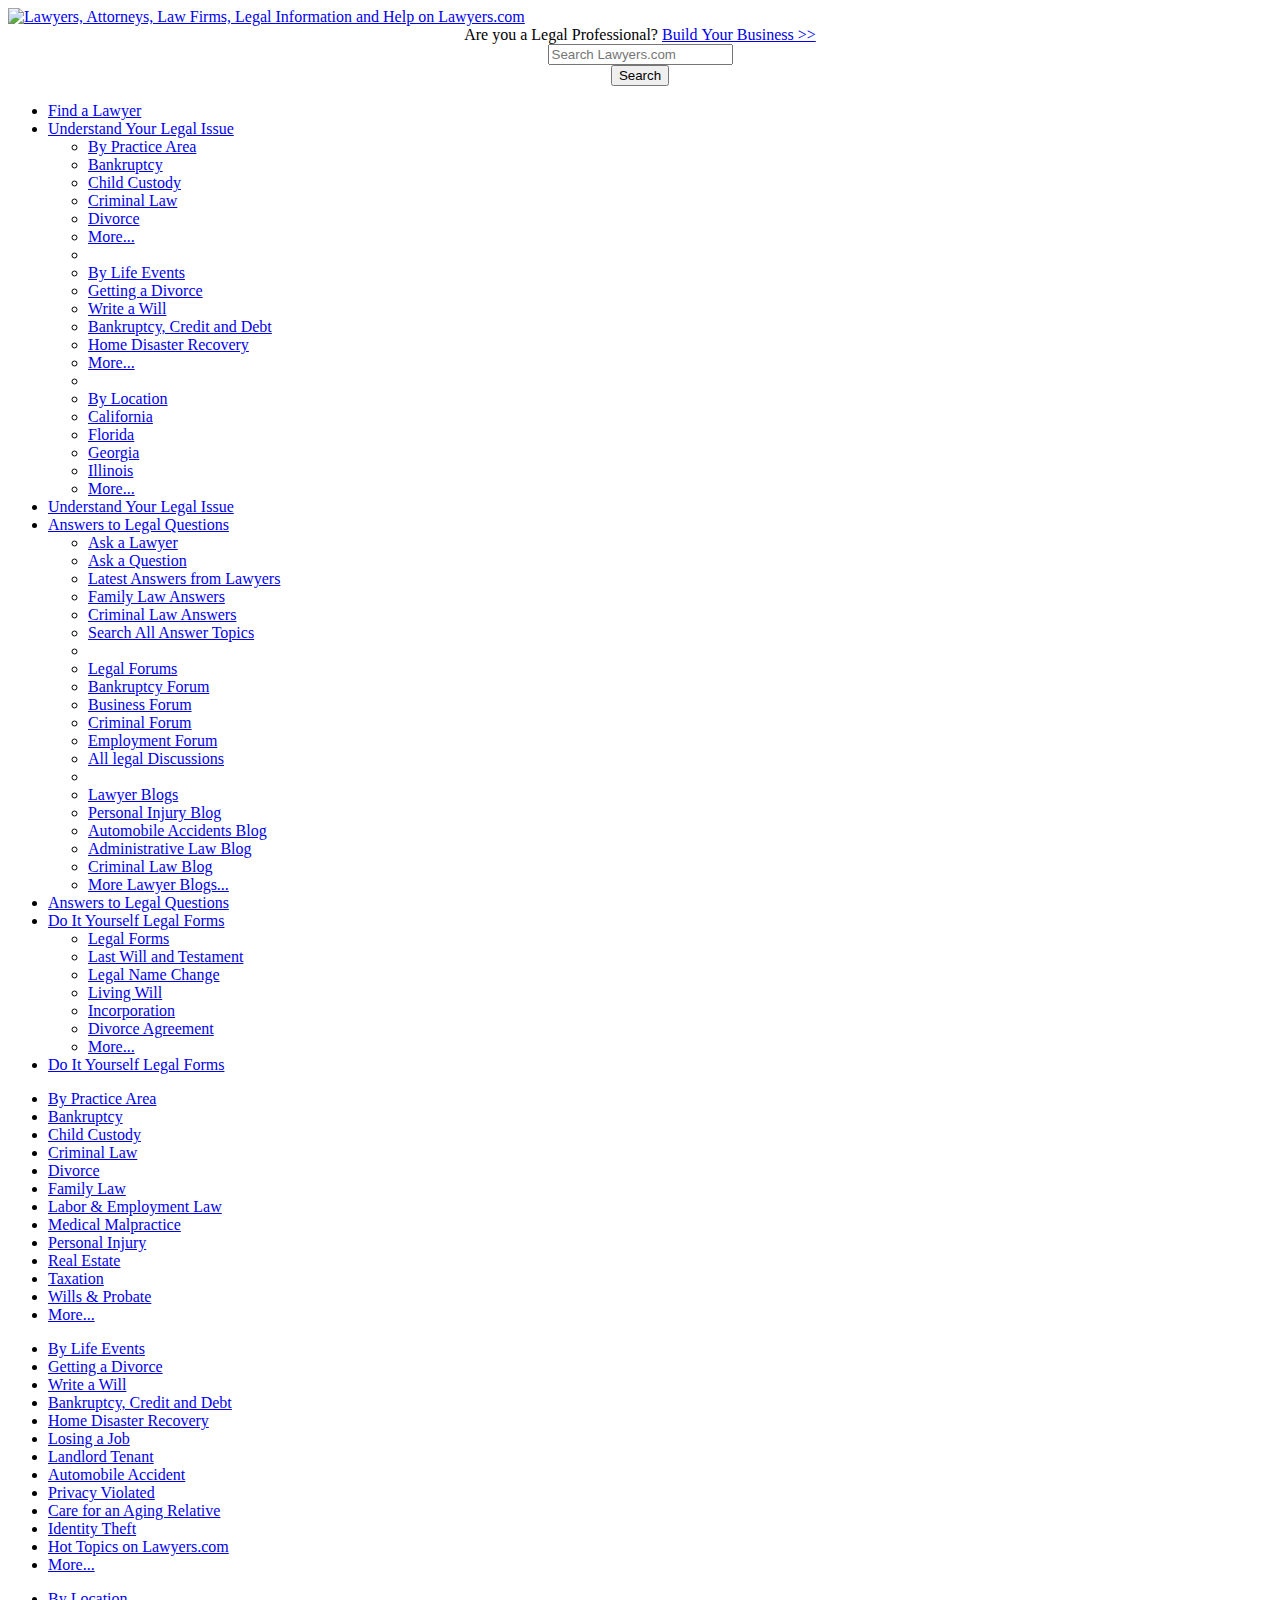
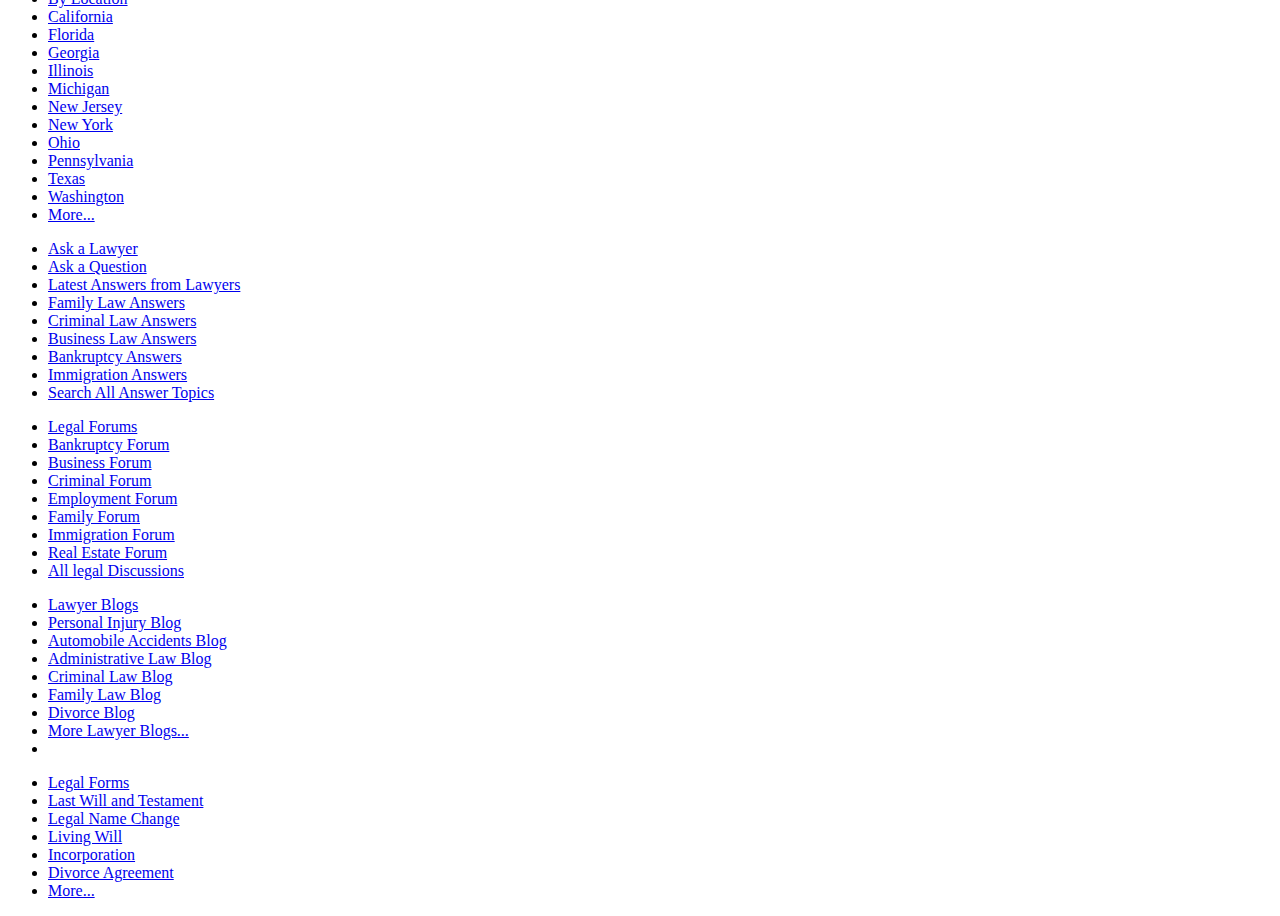
<file: header.html>
<!DOCTYPE html>
<html>
<head lang="en">
    <meta charset="UTF-8">
    <meta name="viewport" content="width=device-width, initial-scale=1.0" />
    <title>Header</title>
    <!-- *:favicon.ico -->
    <link rel="shortcut icon" href="http://i.lawyers.com/assets/compiled/prod/favicon/favicon.ico/favicon-43a8aa8a.ico" />
    <!-- endbuild -->

    <!-- *:app.css -->
    <link rel="stylesheet" type="text/css" href="http://c.lawyers.com/assets/compiled/prod/css/app.css/app-f725fe76.css" />
    <!-- endbuild -->

    <!-- *:firm_detail.css -->
    <link rel="stylesheet" type="text/css" href="http://c.lawyers.com/assets/compiled/prod/css/firm_detail.css/firm_detail-3fc1d2e1.css" />
    <!-- endbuild -->
    <script src="http://code.jquery.com/jquery-1.11.2.min.js"></script>
    
    <!-- *:modernizr.js -->
    <script src="http://s.lawyers.com/assets/compiled/prod/js/modernizr.js/modernizr-d28c470b.js"></script>
<script src="foundation/js/foundation/foundation.js"></script>
    <script src="foundation/js/foundation/foundation.interchange.js"></script>
</head>
<body>
<header>
<div id="logorow">
    <div class="row">
        <div class="large-12 columns">
            <div id="header-logo">
                <a id="header_0_hlHomeLogo" title="Lawyers, Attorneys, Law Firms, Legal Information and Help on Lawyers.com" onclick="setAction('Logo');" href="http://www.lawyers.com">
                    <img data-interchange="[http://i.lawyers.com/assets/compiled/prod/images/logo.png/logo-dca6ca37.png, (small)], [http://i.lawyers.com/assets/compiled/prod/images/lawyers_logo_v1.png/lawyers_logo_v1-442f4e18.png, (medium)]" title="Lawyers, Attorneys, Law Firms, Legal Information and Help on Lawyers.com" />
                </a>
            </div>
            <div align="center">
                <div class="nav-bar header-search">
                    <div id="lfmc">
                        Are you a Legal Professional? <a trackingdata="{&quot;ID&quot;:&quot;n/a&quot;,&quot;Label&quot;:&quot;marketing&quot;}" target="_blank" href="http://www.lexisnexis.com/law-firm-marketing/contact-us/?offertext=ldcforattorneys&amp;phone=ldcforattorneys&amp;access=1-2227106131&amp;treatcd=1-2977588811&amp;offercd=1-1371011771">Build&#160;Your&#160;Business&#160;&gt;&gt;</a>
                    </div>
                    <form id="searchForm" name="searchForm" action="/" method="post" onsubmit="return doSiteSearch();">
                        <div id="sitesearchbox" >
                            <div class="row collapse">
                                <div class="small-10 columns">
                                    <input id="globalSearchTerm" class="no-border" type="text" placeholder="Search Lawyers.com">
                                </div>
                                <div class="small-2 columns">
                                    <input class="default-button" value="Search" type="submit" />
                                </div>
                            </div>
                        </div>
                    </form>
                </div>
            </div>
        </div>
    </div>
</div>

    <!-- SMALL NAV -->
    <section class="top-bar-section">
        <!-- Left Nav Section -->
        <ul class="left">
            <li class="li2"><a href="http://www.lawyers.com/find-a-lawyer.html" title="" target="" class="navlink">Find a Lawyer</a></li>
            <li class="has-dropdown show-for-small">
                <a href="#">Understand Your Legal Issue</a>
                <ul class="dropdown">
                    <li><a href="/understand-your-legal-issue.html#practice_area" title="" target="" class="strongLink">By Practice Area</a></li>
                    <li><a href="http://bankruptcy.lawyers.com/" title="Bankruptcy" target="">Bankruptcy</a></li>
                    <li><a href="http://family-law.lawyers.com/child-custody/" title="Child Custody" target="">Child Custody</a></li>
                    <li><a href="http://criminal.lawyers.com/" title="Criminal Law" target="">Criminal Law</a></li>
                    <li><a href="http://family-law.lawyers.com/divorce/" title="Divorce" target="">Divorce</a></li>
                    <li><a href="http://research.lawyers.com/areas-of-law.html" title="" target="">More...</a></li>
                    <li class="divider"></li>
                    <li><a href="/understand-your-legal-issue.html#by_life_events" title="" target="" class="strongLink">By Life Events</a></li>
                    <li><a href="http://research.lawyers.com/life-event-get-divorced.html" title="Getting a Divorce" target="">Getting a Divorce</a></li>
                    <li><a href="http://research.lawyers.com/life-event-write-a-will.html" title="Write a Will" target="">Write a Will</a></li>
                    <li><a href="http://research.lawyers.com/life-event-bankruptcy-credit-and-debt.html" title="Bankruptcy, Credit and Debt" target="">Bankruptcy, Credit and Debt</a></li>
                    <li><a href="http://research.lawyers.com/life-event-home-disaster-recovery.html" title="Home Disaster Recovery" target="">Home Disaster Recovery</a></li>
                    <li><a href="http://research.lawyers.com/life-event-topics.html" title="" target="" class="More">More...</a></li>
                    <li class="divider"></li>
                    <li><a href="http://research.lawyers.com/state-law-and-agencies.html" title="" target="" class="strongLink">By Location</a></li>
                    <li><a href="http://research.lawyers.com/california/california-lawyers-laws-and-resources.html" title="California" target="">California</a></li>
                    <li><a href="http://research.lawyers.com/florida/florida-lawyers-laws-and-resources.html" title="Florida" target="">Florida</a></li>
                    <li><a href="http://research.lawyers.com/georgia/georgia-lawyers-laws-and-resources.html" title="Georgia" target="">Georgia</a></li>
                    <li><a href="http://research.lawyers.com/illinois/illinois-lawyers-laws-and-resources.html" title="Illinois" target="">Illinois</a></li>
                    <li><a href="http://research.lawyers.com/state-law-and-agencies.html" title="" target="">More...</a></li>
                </ul>
            </li>
            <li class="hide-for-small has-dropdown megaMenu">
                <a href="//www.lawyers.com/understand-your-legal-issue.html" data-dropdown="megaMenu1" data-options="is_hover:true">Understand Your Legal Issue</a>
            </li>
            <li class="has-dropdown show-for-small">
                <a href="#">Answers to Legal Questions</a>
                <ul class="dropdown">
                    <li><a href="http://www.lawyers.com/ask-a-lawyer.html" title="" target="" class="strongLink">Ask a Lawyer</a></li>
                    <li><a href="http://www.lawyers.com/ask-a-lawyer/ask-a-question.html" title="Ask a Question" target="">Ask a Question</a></li>
                    <li><a href="http://www.lawyers.com/ask-a-lawyer.html" title="Latest Answers from Lawyers" target="">Latest Answers from Lawyers</a></li>
                    <li><a href="http://www.lawyers.com/ask-a-lawyer.html?event=event&amp;state=&amp;aop=748&amp;viewmore=true" title="Family Law Answers" target="">Family Law Answers</a></li>
                    <li><a href="http://www.lawyers.com/ask-a-lawyer.html?event=event&amp;state=&amp;aop=738&amp;viewmore=true" title="Criminal Law Answers" target="">Criminal Law Answers</a></li>
                    <li><a href="http://www.lawyers.com/ask-a-lawyer.html" title="Search All Answer Topics" target="" class="More">Search All Answer Topics</a></li>
                    <li class="divider"></li>
                    <li><a href="http://community.lawyers.com/forums/" title="" target="" class="strongLink">Legal Forums</a></li>
                    <li><a href="http://community.lawyers.com/forums/default.aspx?GroupID=3" title="Bankruptcy Forum" target="">Bankruptcy Forum</a></li>
                    <li><a href="http://community.lawyers.com/forums/default.aspx?GroupID=4" title="Business Forum" target="">Business Forum</a></li>
                    <li><a href="http://community.lawyers.com/forums/default.aspx?GroupID=8" title="Criminal Forum" target="">Criminal Forum</a></li>
                    <li><a href="http://community.lawyers.com/forums/default.aspx?GroupID=9" title="Employment Forum" target="">Employment Forum</a></li>
                    <li><a href="http://community.lawyers.com/forums/" title="" target="" class="More">All legal Discussions</a></li>
                    <li class="divider"></li>
                    <li><a href="http://research.lawyers.com/blogs/" title="" target="" class="strongLink">Lawyer Blogs</a></li>
                    <li><a href="http://personal-injury.lawyers.com/blogs/categories/769-personal-injury" title="Personal Injury Blog" target="">Personal Injury Blog</a></li>
                    <li><a href="http://personal-injury.lawyers.com/auto-accidents/blogs/categories/912-automobile-accidents" title="Automobile Accidents Blog" target="">Automobile Accidents Blog</a></li>
                    <li><a href="http://administrative-law.lawyers.com/blogs/categories/722-administrative-law" title="Administrative Law Blog" target="">Administrative Law Blog</a></li>
                    <li><a href="http://criminal.lawyers.com/blogs/categories/738-criminal-law" title="Criminal Law Blog" target="">Criminal Law Blog</a></li>
                    <li><a href="http://research.lawyers.com/blogs/" title="" target="" class="More">More Lawyer Blogs...</a></li>
                </ul>
            </li>
            <li class="hide-for-small has-dropdown megaMenu">
                <a href="//www.lawyers.com/discuss-your-legal-issue.html" data-dropdown="megaMenu2" data-options="is_hover:true">Answers to Legal Questions</a>
            </li>
            <li class="has-dropdown show-for-small">
                <a href="#">Do It Yourself Legal Forms</a>
                <ul class="dropdown">
                    <li><a href="http://research.lawyers.com/do-it-yourself-personal-and-business-legal-forms.html" title="" target="" class="strongLink">Legal Forms</a></li>
                    <li><a href="http://research.lawyers.com/sitecore/content/home/external-links/legalzoom/last-will-and-testament.html" title="Last Will and Testament" target="_blank">Last Will and Testament</a></li>
                    <li><a href="http://research.lawyers.com/sitecore/content/home/external-links/legalzoom/legal-name-change.html" title="Legal Name Change" target="_blank">Legal Name Change</a></li>
                    <li><a href="http://research.lawyers.com/sitecore/content/home/external-links/legalzoom/living-will.html" title="Living Will" target="_blank">Living Will</a></li>
                    <li><a href="http://research.lawyers.com/sitecore/content/home/external-links/legalzoom/incorporation-services.html" title="Incorporation" target="_blank">Incorporation</a></li>
                    <li><a href="http://research.lawyers.com/sitecore/content/home/external-links/legalzoom/divorce-agreement.html" title="Divorce Agreement" target="_blank">Divorce Agreement</a></li>
                    <li><a href="http://research.lawyers.com/do-it-yourself-personal-and-business-legal-forms.html" title="" target="" class="More">More...</a></li>
                </ul>
            </li>
            <li class="hide-for-small has-dropdown megaMenu">
                <a href="//research.lawyers.com/do-it-yourself-personal-and-business-legal-forms.html" data-dropdown="megaMenu3" data-options="is_hover:true">Do It Yourself Legal Forms</a>
            </li>
        </ul>
    </section>
    </nav>
    <div class="hide-for-small">
        <div id="megaMenu1" class="mega-menu-content" data-dropdown-content="">
            <div class="row">
                <div class="medium-4 columns navodd">
                    <ul>
                        <li><a href="/understand-your-legal-issue.html#practice_area" title="" target="" class="strongLink">By Practice Area</a></li>
                        <li><a href="http://bankruptcy.lawyers.com/" title="Bankruptcy" target="">Bankruptcy</a></li>
                        <li><a href="http://family-law.lawyers.com/child-custody/" title="Child Custody" target="">Child Custody</a></li>
                        <li><a href="http://criminal.lawyers.com/" title="Criminal Law" target="">Criminal Law</a></li>
                        <li><a href="http://family-law.lawyers.com/divorce/" title="Divorce" target="">Divorce</a></li>
                        <li><a href="http://family-law.lawyers.com/" title="Family Law" target="">Family Law</a></li>
                        <li><a href="http://labor-employment-law.lawyers.com/" title="Labor &amp; Employment Law" target="">Labor &amp; Employment Law</a></li>
                        <li><a href="http://medical-malpractice.lawyers.com/" title="" target="">Medical Malpractice</a></li>
                        <li><a href="http://personal-injury.lawyers.com/" title="Personal Injury" target="">Personal Injury</a></li>
                        <li><a href="http://real-estate.lawyers.com/" title="Real Estate" target="">Real Estate</a></li>
                        <li><a href="http://taxation.lawyers.com/" title="Taxation" target="">Taxation</a></li>
                        <li><a href="http://wills-probate.lawyers.com/" title="Wills &amp; Probate" target="">Wills &amp; Probate</a></li>
                        <li><a href="http://research.lawyers.com/areas-of-law.html" title="" target="" class="More">More...</a></li>
                    </ul>
                </div>
                <div class="medium-4 columns naveven">
                    <ul>
                        <li><a href="/understand-your-legal-issue.html#by_life_events" title="" target="" class="strongLink">By Life Events</a></li>
                        <li><a href="http://research.lawyers.com/life-event-get-divorced.html" title="Getting a Divorce" target="">Getting a Divorce</a></li>
                        <li><a href="http://research.lawyers.com/life-event-write-a-will.html" title="Write a Will" target="">Write a Will</a></li>
                        <li><a href="http://research.lawyers.com/life-event-bankruptcy-credit-and-debt.html" title="Bankruptcy, Credit and Debt" target="">Bankruptcy, Credit and Debt</a></li>
                        <li><a href="http://research.lawyers.com/life-event-home-disaster-recovery.html" title="Home Disaster Recovery" target="">Home Disaster Recovery</a></li>
                        <li><a href="http://research.lawyers.com/life-event-losing-a-job.html" title="Losing a Job" target="">Losing a Job</a></li>
                        <li><a href="http://research.lawyers.com/life-event-being-a-landlord-or-tenant.html" title="Landlord Tenant" target="">Landlord Tenant</a></li>
                        <li><a href="http://research.lawyers.com/life-event-automobile-accident.html" title="Automobile Accident" target="">Automobile Accident</a></li>
                        <li><a href="http://research.lawyers.com/life-event-protect-your-privacy.html" title="Privacy Violated" target="">Privacy Violated</a></li>
                        <li><a href="http://research.lawyers.com/life-event-care-for-an-aging-relative.html" title="Care for an Aging Relative" target="">Care for an Aging Relative</a></li>
                        <li><a href="http://research.lawyers.com/life-event-identity-theft.html" title="Identity Theft" target="">Identity Theft</a></li>
                        <li><a href="http://research.lawyers.com/hot-topics-on-lawyerscom.html" title="Hot Topics" target="">Hot Topics on Lawyers.com</a></li>
                        <li><a href="http://research.lawyers.com/life-event-topics.html" title="" target="" class="More">More...</a></li>
                    </ul>
                </div>
                <div class="medium-4 columns navodd">
                    <ul>
                        <li><a href="http://research.lawyers.com/state-law-and-agencies.html" title="" target="" class="strongLink">By Location</a></li>
                        <li><a href="http://research.lawyers.com/california/california-lawyers-laws-and-resources.html" title="California" target="">California</a></li>
                        <li><a href="http://research.lawyers.com/florida/florida-lawyers-laws-and-resources.html" title="Florida" target="">Florida</a></li>
                        <li><a href="http://research.lawyers.com/georgia/georgia-lawyers-laws-and-resources.html" title="Georgia" target="">Georgia</a></li>
                        <li><a href="http://research.lawyers.com/illinois/illinois-lawyers-laws-and-resources.html" title="Illinois" target="">Illinois</a></li>
                        <li><a href="http://research.lawyers.com/michigan/michigan-lawyers-laws-and-resources.html" title="Michigan" target="">Michigan</a></li>
                        <li><a href="http://research.lawyers.com/new-jersey/new-jersey-lawyers-laws-and-resources.html" title="New Jersey" target="">New Jersey</a></li>
                        <li><a href="http://research.lawyers.com/new-york/new-york-lawyers-laws-and-resources.html" title="New York" target="">New York</a></li>
                        <li><a href="http://research.lawyers.com/ohio/ohio-lawyers-laws-and-resources.html" title="Ohio" target="">Ohio</a></li>
                        <li><a href="http://research.lawyers.com/pennsylvania/pennsylvania-lawyers-laws-and-resources.html" title="Pennsylvania" target="">Pennsylvania</a></li>
                        <li><a href="http://research.lawyers.com/texas/texas-lawyers-laws-and-resources.html" title="Texas" target="">Texas</a></li>
                        <li><a href="http://research.lawyers.com/washington/washington-lawyers-laws-and-resources.html" title="Washington" target="">Washington</a></li>
                        <li><a href="http://research.lawyers.com/state-law-and-agencies.html" title="" target="" class="More">More...</a></li>
                    </ul>
                </div>
            </div>
        </div>
    </div>
    <div class="hide-for-small">
        <div id="megaMenu2" class="mega-menu-content" data-dropdown-content="">
            <div class="row">
                <div class="medium-4 columns navodd">
                    <ul>
                        <li><a href="http://www.lawyers.com/ask-a-lawyer.html" title="" target="" class="strongLink">Ask a Lawyer</a></li>
                        <li><a href="http://www.lawyers.com/ask-a-lawyer/ask-a-question.html" title="Ask a Question" target="">Ask a Question</a></li>
                        <li><a href="http://www.lawyers.com/ask-a-lawyer.html" title="Latest Answers from Lawyers" target="">Latest Answers from Lawyers</a></li>
                        <li><a href="http://www.lawyers.com/ask-a-lawyer.html?event=event&amp;state=&amp;aop=748&amp;viewmore=true" title="Family Law Answers" target="">Family Law Answers</a></li>
                        <li><a href="http://www.lawyers.com/ask-a-lawyer.html?event=event&amp;state=&amp;aop=738&amp;viewmore=true" title="Criminal Law Answers" target="">Criminal Law Answers</a></li>
                        <li><a href="http://www.lawyers.com/ask-a-lawyer.html?event=event&amp;state=&amp;aop=730&amp;viewmore=true" title="Business Law Answers" target="">Business Law Answers</a></li>
                        <li><a href="http://www.lawyers.com/ask-a-lawyer.html?event=event&amp;state=&amp;aop=729&amp;viewmore=true" title="Bankruptcy Answers" target="">Bankruptcy Answers</a></li>
                        <li><a href="http://www.lawyers.com/ask-a-lawyer.html?event=event&amp;state=&amp;aop=753&amp;viewmore=true" title="Immigration Answers" target="">Immigration Answers</a></li>
                        <li><a href="http://www.lawyers.com/ask-a-lawyer.html" title="Search All Answer Topics" target="" class="More">Search All Answer Topics</a></li>
                    </ul>
                </div>
                <div class="medium-4 columns naveven">
                    <ul>
                        <li><a href="http://community.lawyers.com/forums/" title="" target="" class="strongLink">Legal Forums</a></li>
                        <li><a href="http://community.lawyers.com/forums/default.aspx?GroupID=3" title="Bankruptcy Forum" target="">Bankruptcy Forum</a></li>
                        <li><a href="http://community.lawyers.com/forums/default.aspx?GroupID=4" title="Business Forum" target="">Business Forum</a></li>
                        <li><a href="http://community.lawyers.com/forums/default.aspx?GroupID=8" title="Criminal Forum" target="">Criminal Forum</a></li>
                        <li><a href="http://community.lawyers.com/forums/default.aspx?GroupID=9" title="Employment Forum" target="">Employment Forum</a></li>
                        <li><a href="http://community.lawyers.com/forums/default.aspx?GroupID=10" title="Family Forum" target="">Family Forum</a></li>
                        <li><a href="http://community.lawyers.com/forums/default.aspx?GroupID=12" title="Immigration Forum" target="">Immigration Forum</a></li>
                        <li><a href="http://community.lawyers.com/forums/default.aspx?GroupID=14" title="" target="">Real Estate Forum</a></li>
                        <li><a href="http://community.lawyers.com/forums/" title="" target="" class="More">All legal Discussions</a></li>
                    </ul>
                </div>
                <div class="medium-4 columns navodd">
                    <ul>
                        <li><a href="http://research.lawyers.com/blogs/" title="" target="" class="strongLink">Lawyer Blogs</a></li>
                        <li><a href="http://personal-injury.lawyers.com/blogs/categories/769-personal-injury" title="Personal Injury Blog" target="">Personal Injury Blog</a></li>
                        <li><a href="http://personal-injury.lawyers.com/auto-accidents/blogs/categories/912-automobile-accidents" title="Automobile Accidents Blog" target="">Automobile Accidents Blog</a></li>
                        <li><a href="http://administrative-law.lawyers.com/blogs/categories/722-administrative-law" title="Administrative Law Blog" target="">Administrative Law Blog</a></li>
                        <li><a href="http://criminal.lawyers.com/blogs/categories/738-criminal-law" title="Criminal Law Blog" target="">Criminal Law Blog</a></li>
                        <li><a href="http://family-law.lawyers.com/blogs/categories/748-family-law" title="Family Law Blog" target="">Family Law Blog</a></li>
                        <li><a href="http://family-law.lawyers.com/divorce/blogs/categories/870-divorce" title="Divorce Blog" target="">Divorce Blog</a></li>
                        <li><a href="http://research.lawyers.com/blogs/" title="" target="" class="More">More Lawyer Blogs...</a></li>
                        <li>&#160;</li>
                    </ul>
                </div>
            </div>
        </div>
    </div>
    <div class="hide-for-small">
        <div id="megaMenu3" class="mega-menu-content" data-dropdown-content="">
            <div class="row">
                <div class="navodd">
                    <ul>
                        <li><a href="http://research.lawyers.com/do-it-yourself-personal-and-business-legal-forms.html" title="" target="" class="strongLink">Legal Forms</a></li>
                        <li><a href="http://research.lawyers.com/sitecore/content/home/external-links/legalzoom/last-will-and-testament.html" title="Last Will and Testament" target="_blank">Last Will and Testament</a></li>
                        <li><a href="http://research.lawyers.com/sitecore/content/home/external-links/legalzoom/legal-name-change.html" title="Legal Name Change" target="_blank">Legal Name Change</a></li>
                        <li><a href="http://research.lawyers.com/sitecore/content/home/external-links/legalzoom/living-will.html" title="Living Will" target="_blank">Living Will</a></li>
                        <li><a href="http://research.lawyers.com/sitecore/content/home/external-links/legalzoom/incorporation-services.html" title="Incorporation" target="_blank">Incorporation</a></li>
                        <li><a href="http://research.lawyers.com/sitecore/content/home/external-links/legalzoom/divorce-agreement.html" title="Divorce Agreement" target="_blank">Divorce Agreement</a></li>
                        <li><a href="http://research.lawyers.com/do-it-yourself-personal-and-business-legal-forms.html" title="" target="" class="More">More...</a></li>
                    </ul>
                </div>
            </div>
        </div>
    </div>




</header>






</body>
</html>
</file>
<file: public/app.css>
@media only screen and (max-width: 640px){
    p{
        color:red;
        background-color: #000000;
    }
    
    img{
        width: 30%;
            }

    h1{
        color: red;
    }
}

@media only screen and (min-width: 641px) {
    p{
        color:blue;
        background-color: #4a831c;
    }
    
    img{
        width: 50%;
    }
    
    h1{
        color: blue;
    }

}

@media only screen and (min-width: 1025px) {
    p{
        color:white;
        background-color: blue;
    }
img{
    width: 100%;

}
    h1{
        color: orange;
    }
}

html{
    font-size:16px;
}
</file>
